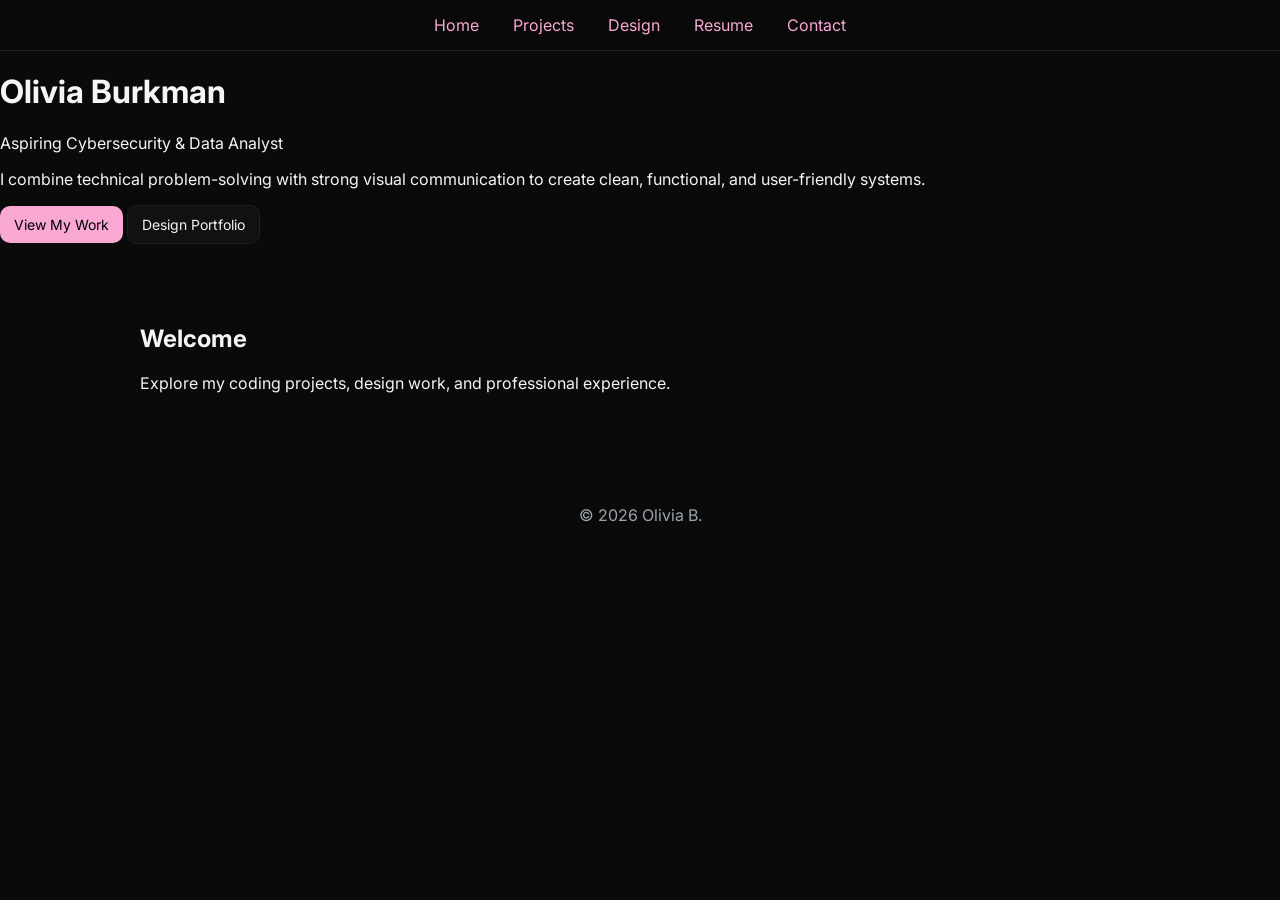
<file: index.html>
<!DOCTYPE html>
<html>
<head>
  <title>Olivia Burkman | Home</title>
  <meta name="viewport" content="width=device-width, initial-scale=1.0">
  <link rel="stylesheet" href="style.css">
</head>

<body>

<nav>
  <a href="index.html">Home</a>
  <a href="projects.html">Projects</a>
  <a href="design.html">Design</a>
  <a href="resume.html">Resume</a>
  <a href="contact.html">Contact</a>
</nav>

<!-- HERO WRAPPER FIX -->
<header class="hero-wrapper">

  <div class="hero">

    <h1>Olivia Burkman</h1>

    <p class="subtitle">Aspiring Cybersecurity & Data Analyst</p>

    <p class="hero-text">
      I combine technical problem-solving with strong visual communication to create clean, functional, and user-friendly systems.
    </p>

    <div class="hero-buttons">
      <a href="projects.html" class="btn primary">View My Work</a>
      <a href="design.html" class="btn">Design Portfolio</a>
    </div>

  </div>

</header>

<section class="center-section">
  <h2>Welcome</h2>
  <p>
    Explore my coding projects, design work, and professional experience.
  </p>
</section>

<footer>
  <p style="text-align:center; color:#9ca3af; padding:20px;">
    © 2026 Olivia B.
  </p>
</footer>

</body>
</html>
</file>
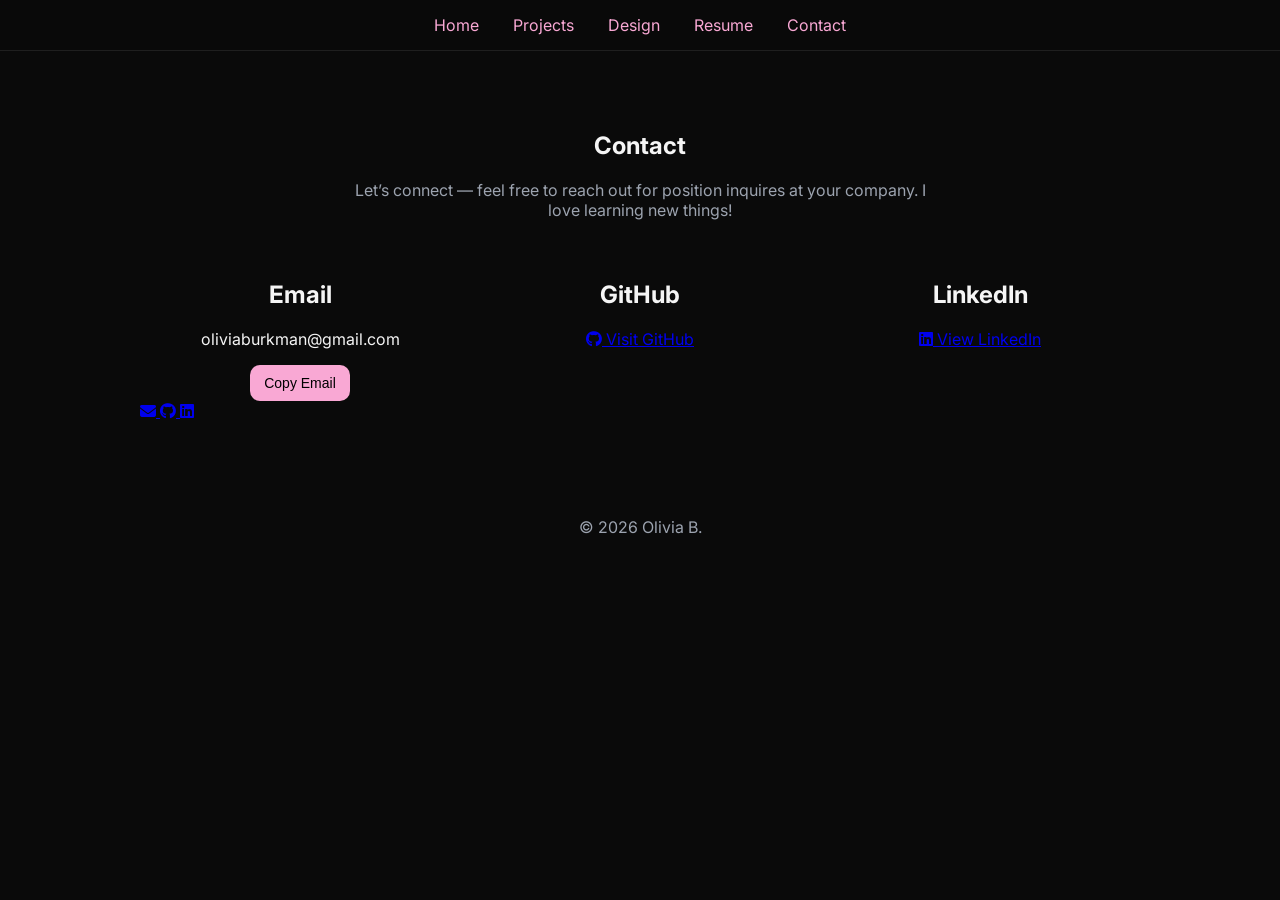
<file: contact.html>
<!DOCTYPE html>
<html>
<head>
  <title>Contact</title>
  <meta name="viewport" content="width=device-width, initial-scale=1.0">
  <link rel="stylesheet" href="style.css">

  <!-- icons -->
  <link rel="stylesheet" href="https://cdnjs.cloudflare.com/ajax/libs/font-awesome/6.5.0/css/all.min.css">
</head>

<body>

<nav>
  <a href="index.html">Home</a>
  <a href="projects.html">Projects</a>
  <a href="design.html">Design</a>
  <a href="resume.html">Resume</a>
  <a href="contact.html">Contact</a>
</nav>

<section>

<h1 style="text-align:center;">Contact</h1>

<p style="text-align:center; color:#9ca3af; max-width:600px; margin:auto;">
  Let’s connect — feel free to reach out for position inquires at your company. I love learning new things!
</p>

<div class="grid" style="margin-top:40px;">

  <!-- EMAIL CARD -->
  <div class="card reveal glow-card" style="text-align:center;">
    <h2>Email</h2>
    <p id="emailText" style="color:#f5f5f5;">oliviaburkman@gmail.com</p>

    <button class="btn primary" onclick="copyEmail()">
      Copy Email
    </button>
  </div>

  <!-- GITHUB -->
  <div class="card reveal glow-card" style="text-align:center;">
    <h2>GitHub</h2>

    <a href="https://github.com/viaburkman" target="_blank" class="social-link">
      <i class="fab fa-github"></i>
      Visit GitHub
    </a>
  </div>

  <!-- LINKEDIN -->
  <div class="card reveal glow-card" style="text-align:center;">
    <h2>LinkedIn</h2>

    <a href="#" target="_blank" class="social-link">
      <i class="fab fa-linkedin"></i>
      View LinkedIn
    </a>
  </div>

</div>

<!-- ICON ROW -->
<div class="icon-row reveal">

  <a href="mailto:oliviaburkman@gmail.com" class="icon-btn">
    <i class="fas fa-envelope"></i>
  </a>

  <a href="https://github.com/viaburkman" target="_blank" class="icon-btn">
    <i class="fab fa-github"></i>
  </a>

  <a href="#" target="_blank" class="icon-btn">
    <i class="fab fa-linkedin"></i>
  </a>

</div>

</section>

<footer>
  <p style="text-align:center; color:#9ca3af; padding:20px;">
    © 2026 Olivia B.
  </p>
</footer>

<script>
/* scroll animation */
const items = document.querySelectorAll('.reveal');

const observer = new IntersectionObserver(entries => {
  entries.forEach((entry, i) => {
    if (entry.isIntersecting) {
      setTimeout(() => {
        entry.target.classList.add('show');
      }, i * 80);
    }
  });
}, { threshold: 0.15 });

items.forEach(i => observer.observe(i));

/* COPY EMAIL FUNCTION */
function copyEmail() {
  const email = "oliviaburkman@gmail.com";
  navigator.clipboard.writeText(email);

  alert("Email copied to clipboard!");
}
</script>

</body>
</html>
</file>
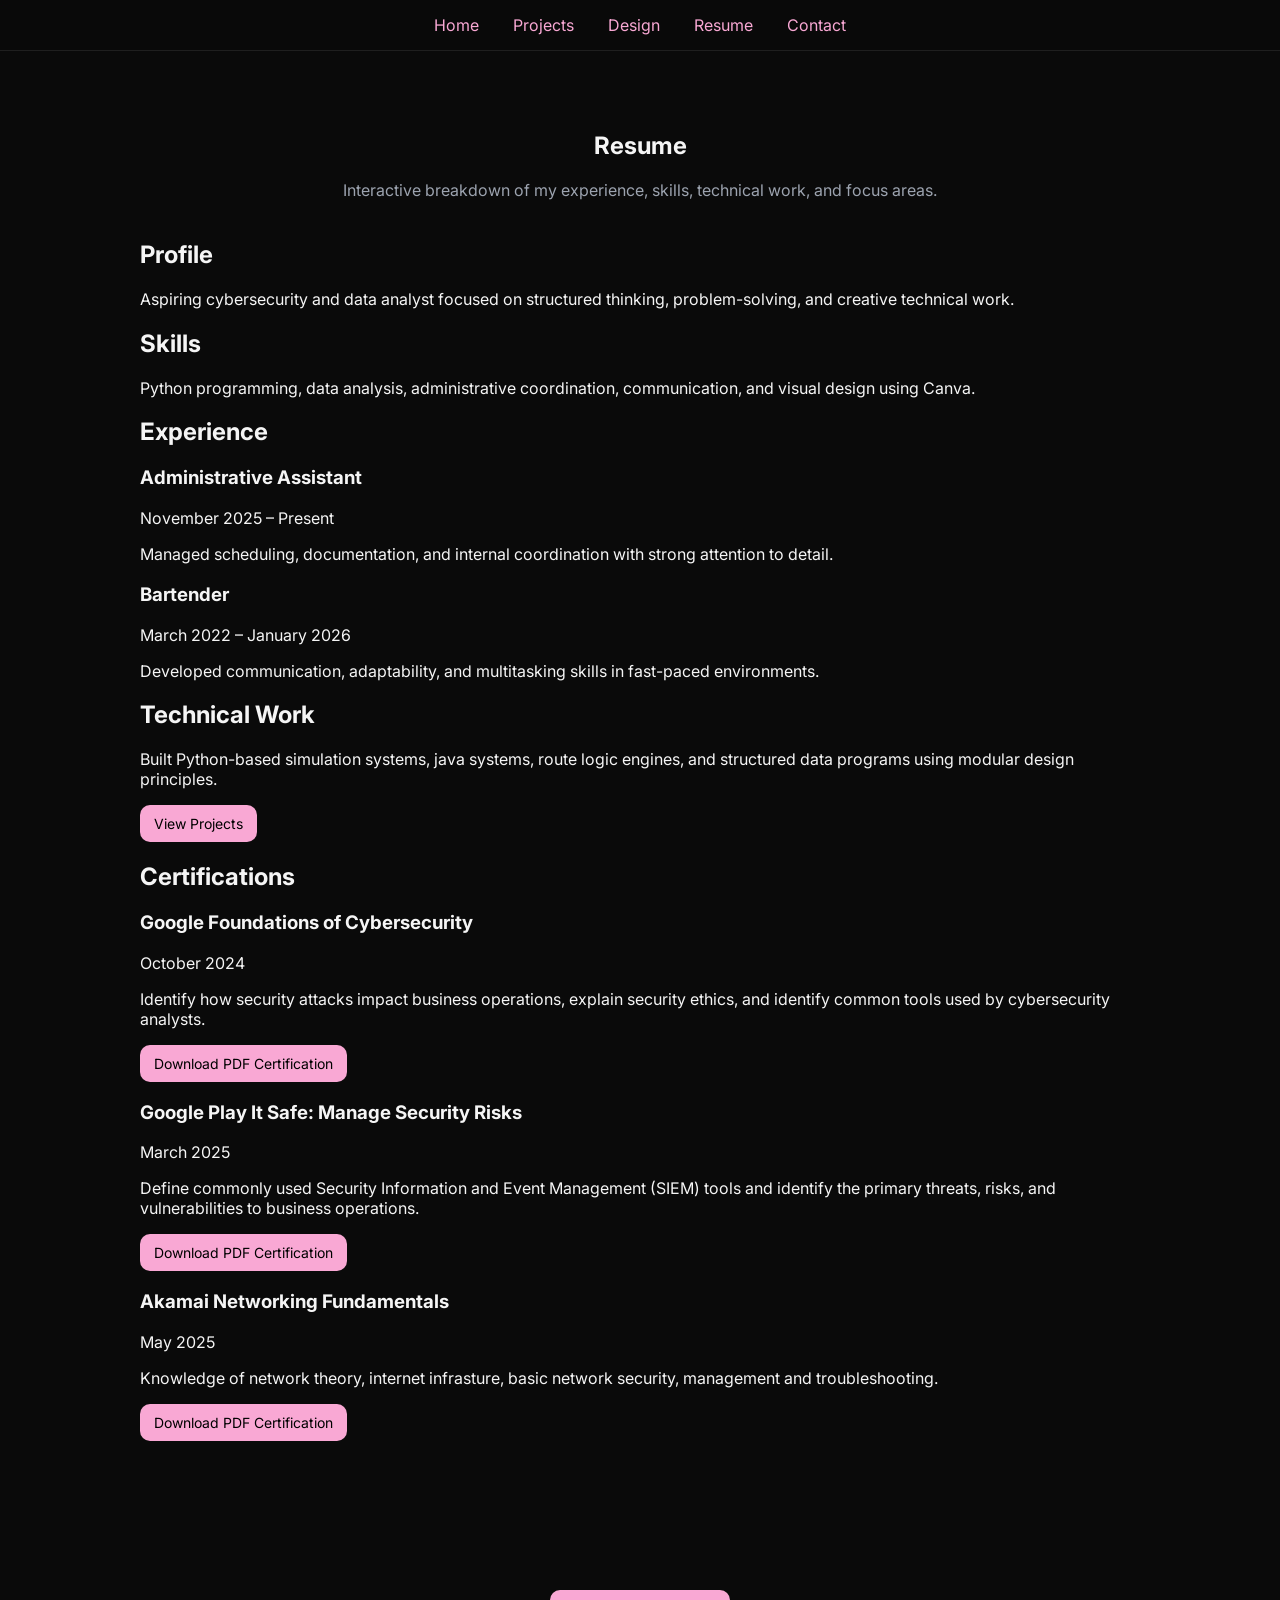
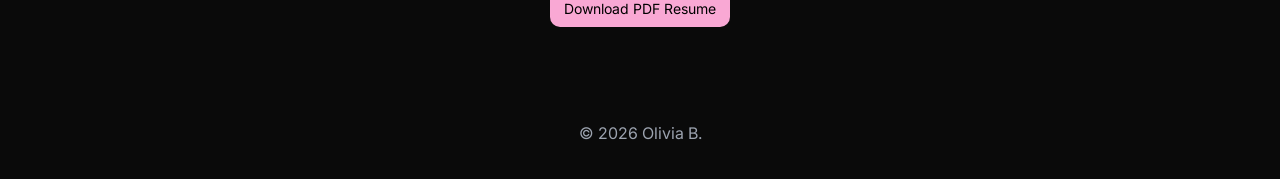
<file: resume.html>
<!DOCTYPE html>
<html>
<head>
  <title>Resume | Olivia B</title>
  <meta name="viewport" content="width=device-width, initial-scale=1.0">
  <link rel="stylesheet" href="style.css">
</head>

<body>

<nav>
  <a href="index.html">Home</a>
  <a href="projects.html">Projects</a>
  <a href="design.html">Design</a>
  <a href="resume.html">Resume</a>
  <a href="contact.html">Contact</a>
</nav>

<section>

  <div style="text-align:center; margin-bottom:40px;">
    <h1>Resume</h1>
    <p style="color:#9ca3af; max-width:650px; margin:auto;">
      Interactive breakdown of my experience, skills, technical work, and focus areas.
    </p>
  </div>

  <!-- CATEGORY 1 -->
  <div class="resume-category reveal">
    <h2>Profile</h2>
    <div class="pink-divider"></div>
    <p>
      Aspiring cybersecurity and data analyst focused on structured thinking, problem-solving, and creative technical work.
    </p>
  </div>

  <!-- CATEGORY 2 -->
  <div class="resume-category reveal">
    <h2>Skills</h2>
    <div class="pink-divider"></div>
    <p>
      Python programming, data analysis, administrative coordination, communication, and visual design using Canva.
    </p>
  </div>

  <!-- TIMELINE SECTION -->
  <div class="resume-category reveal">
    <h2>Experience</h2>
    <div class="pink-divider"></div>

    <div class="timeline">

      <div class="timeline-item glow-card">
        <div class="timeline-dot"></div>
        <div class="timeline-content">
          <h3>Administrative Assistant</h3>
          <span class="date">November 2025 – Present</span>
          <p>Managed scheduling, documentation, and internal coordination with strong attention to detail.</p>
        </div>
      </div>

      <div class="timeline-item glow-card">
        <div class="timeline-dot"></div>
        <div class="timeline-content">
          <h3>Bartender</h3>
          <span class="date">March 2022 – January 2026</span>
          <p>Developed communication, adaptability, and multitasking skills in fast-paced environments.</p>
        </div>
      </div>
    </div>
  </div>

  <!-- TECHNICAL -->
  <div class="resume-category reveal">
    <h2>Technical Work</h2>
    <div class="pink-divider"></div>
    <p>
      Built Python-based simulation systems, java systems, route logic engines, and structured data programs using modular design principles.
    </p>

    <div style="margin-top:15px;">
      <a href="projects.html" class="btn primary">View Projects</a>
    </div>
  </div>

  <!-- CERTIFICATIONS -->
  <div class="resume-category reveal">
    <h2>Certifications</h2>
    <div class="pink-divider"></div>

    <div class="timeline">

      <div class="timeline-item glow-card">
        <div class="timeline-dot"></div>
        <div class="timeline-content">
          <h3>Google Foundations of Cybersecurity</h3>
          <span class="date">October 2024</span>
          <p>Identify how security attacks impact business operations, explain security ethics, and identify common tools used by cybersecurity analysts.</p>
          <a href="Coursera foundations of cyber.pdf" class="btn primary">Download PDF Certification</a>
        </div>
      </div>

      <div class="timeline-item glow-card">
        <div class="timeline-dot"></div>
        <div class="timeline-content">
          <h3>Google Play It Safe: Manage Security Risks</h3>
          <span class="date">March 2025</span>
          <p>Define commonly used Security Information and Event Management (SIEM) tools and identify the primary threats, risks, and vulnerabilities to business operations.</p>
          <a href="Coursera play it safe.pdf" class="btn primary">Download PDF Certification</a>
        </div>
      </div>

      <div class="timeline-item glow-card">
        <div class="timeline-dot"></div>
        <div class="timeline-content">
          <h3>Akamai Networking Fundamentals</h3>
          <span class="date">May 2025</span>
          <p>Knowledge of network theory, internet infrasture, basic network security, management and troubleshooting.</p>
          <a href="Coursera Networking Fundamentals.pdf" class="btn primary">Download PDF Certification</a>
        </div>
      </div>
    </div>
  </div>

  <!-- FOCUS -->
  <div class="resume-category reveal">
    <h2>Focus</h2>
    <div class="pink-divider"></div>
    <p>
      Currently developing cybersecurity fundamentals, data systems, and applied programming skills for internship readiness.
    </p>
  </div>

  <!-- DOWNLOAD -->
  <div style="text-align:center; margin-top:60px;">
    <a href="Olivia Burkman Resume (As of April 2026).pdf" class="btn primary">
      Download PDF Resume
    </a>
  </div>

</section>

<footer>
  <p style="text-align:center; color:#9ca3af; padding:20px;">
    © 2026 Olivia B.
  </p>
</footer>

<script>
const items = document.querySelectorAll('.reveal');

const observer = new IntersectionObserver(entries => {
  entries.forEach((entry, i) => {
    if (entry.isIntersecting) {
      setTimeout(() => {
        entry.target.classList.add('show');
      }, i * 80);
    }
  });
}, { threshold: 0.15 });

items.forEach(i => observer.observe(i));
</script>

</body>
</html>
</file>
<file: style.css>
@import url('https://fonts.googleapis.com/css2?family=Inter:wght@300;400;600&display=swap');

/* ================= BASE ================= */
body {
  margin: 0;
  font-family: 'Inter', sans-serif;
  background: #0a0a0a;
  color: #f5f5f5;
}

/* ================= NAV ================= */
nav {
  position: sticky;
  top: 0;
  background: rgba(10,10,10,0.85);
  backdrop-filter: blur(10px);
  padding: 15px;
  text-align: center;
  border-bottom: 1px solid #1f1f1f;
  z-index: 1000;
}

nav a {
  color: #f9a8d4;
  margin: 0 15px;
  text-decoration: none;
}

nav a:hover {
  color: #f472b6;
}

/* ================= LAYOUT ================= */
section {
  max-width: 1000px;
  margin: auto;
  padding: 60px 20px;
}

/* ================= GRID ================= */
.grid {
  display: grid;
  grid-template-columns: repeat(auto-fit, minmax(260px, 1fr));
  gap: 20px;
}

/* ================= BUTTONS ================= */
.btn {
  display: inline-block;
  padding: 10px 14px;
  border-radius: 10px;
  text-decoration: none;
  font-size: 14px;

  background: #111;
  color: #f5f5f5;
  border: 1px solid #1f1f1f;

  transition: 0.2s ease;
}

.btn.primary {
  background: #f9a8d4;
  color: black;
  border: none;
}

.btn:hover {
  transform: translateY(-2px);
  border-color: #f9a8d4;
}

/* ================= PROJECT CARD ================= */
.project-card {
  background: #111;
  border: 1px solid #1f1f1f;
  border-radius: 16px;
  overflow: hidden;
  position: relative;
  transition: 0.3s ease;
}

/* glow */
.project-card:hover {
  transform: translateY(-6px);
  border-color: #f9a8d4;
  box-shadow:
    0 10px 30px rgba(0,0,0,0.4),
    0 0 25px rgba(249,168,212,0.25);
}

/* soft pink glow overlay */
.project-card::before {
  content: "";
  position: absolute;
  inset: 0;
  background: radial-gradient(circle at top, rgba(249,168,212,0.15), transparent 60%);
  opacity: 0;
  transition: 0.3s ease;
}

.project-card:hover::before {
  opacity: 1;
}

/* ================= PROJECT CONTENT ================= */
.project-content {
  padding: 18px;
}

.project-content h3 {
  margin: 0 0 10px;
}

.project-content p {
  color: #b5b5b5;
  margin-bottom: 12px;
}

/* ================= TAGS ================= */
.tags {
  display: flex;
  flex-wrap: wrap;
  gap: 8px;
  margin-bottom: 12px;
}

.tags span {
  font-size: 12px;
  padding: 4px 10px;
  border-radius: 999px;
  background: rgba(249,168,212,0.15);
  color: #f9a8d4;
}

/* ================= EMBED FRAME ================= */
.project-frame {
  width: 100%;
  height: 220px;
  border: none;
}

/* ================= ANIMATION ================= */
.reveal {
  opacity: 0;
  transform: translateY(40px);
  transition: all 0.6s ease;
}

.reveal.show {
  opacity: 1;
  transform: translateY(0);
}
</file>
